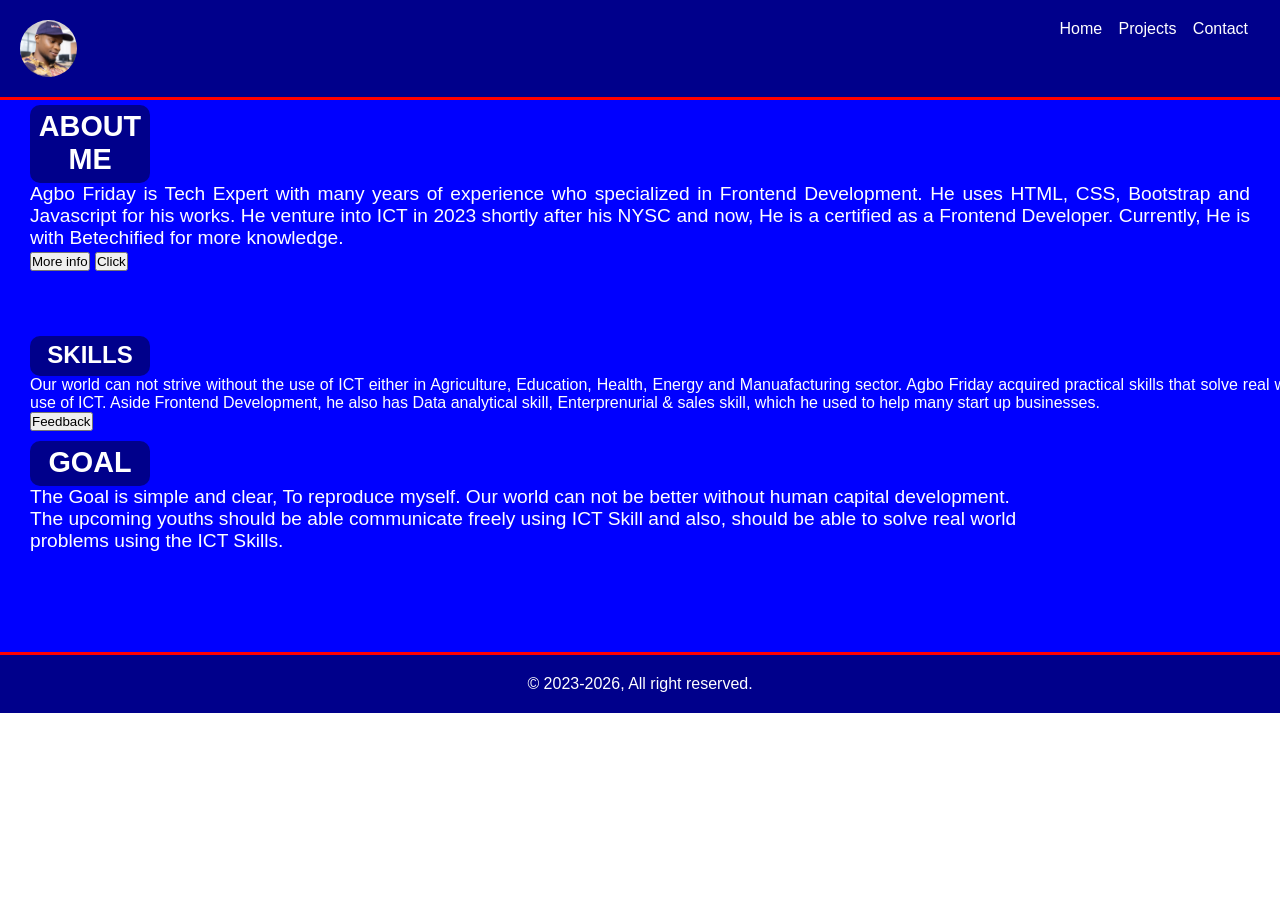
<file: PORTIFOLIO/Index.html>
<!DOCTYPE html>
<html lang="en">
<head>
    <meta charset="UTF-8">
    <meta name="viewport" content="width=device-width, initial-scale=1.0">
    <title>potfolio</title>
    <link rel="stylesheet" href="port.css">
</head>
<body>
    <header> 
        <img src="./Calculator.png">
        <nav class="nav-links">
            <a href="#" id="Home">Home</a>
            <a href="#" id="Projects">Projects</a>
            <a href="#" id="Contact">Contact</a>
            
        </nav>
    </header>
    
    <main>
        <section class="hero1">
            <h2>ABOUT ME</h2>
            <p class="paragraph1"> Agbo Friday is Tech Expert with many years of experience
            who   specialized in Frontend Development.
             He uses HTML, CSS, Bootstrap and Javascript for his works.
            He venture into ICT in 2023 shortly after his NYSC and now, He is a certified as a Frontend Developer.
            Currently, He is with Betechified for more knowledge.
            </p>
            <button type="submit">More info</button>
            <button id="btn">Click</button>
        </section>

        <section class="hero2">
        <h2>SKILLS</h2>
        <p class="paragraph2">Our world can not strive without the use of ICT either in Agriculture, Education,
            Health, Energy and Manuafacturing sector. Agbo Friday acquired practical skills that solve real world
            problems through the use of ICT. Aside Frontend Development, he also has Data analytical skill, Enterprenurial &  
            sales skill, which he used to help many start up businesses.
        </p>
        <button id="fmst">Feedback</button>
        <p id="message"></p>
        </section>


        <section class="hero3">
            <h2>GOAL</h2>
            <p class="paragraph3">
                The Goal is simple and clear, To reproduce myself. Our world can not be better without human capital development.<br>
                The upcoming youths should be able communicate freely using ICT Skill and also, should be able to solve real world <br>
                problems using the ICT Skills.
            </p>
        </section>
    </main>

    <footer>
        <p> &copy; 2023-2026, All right reserved.</p>
    </footer>
    
<script src="Index.js"></script>
</body>
</html>
</file>
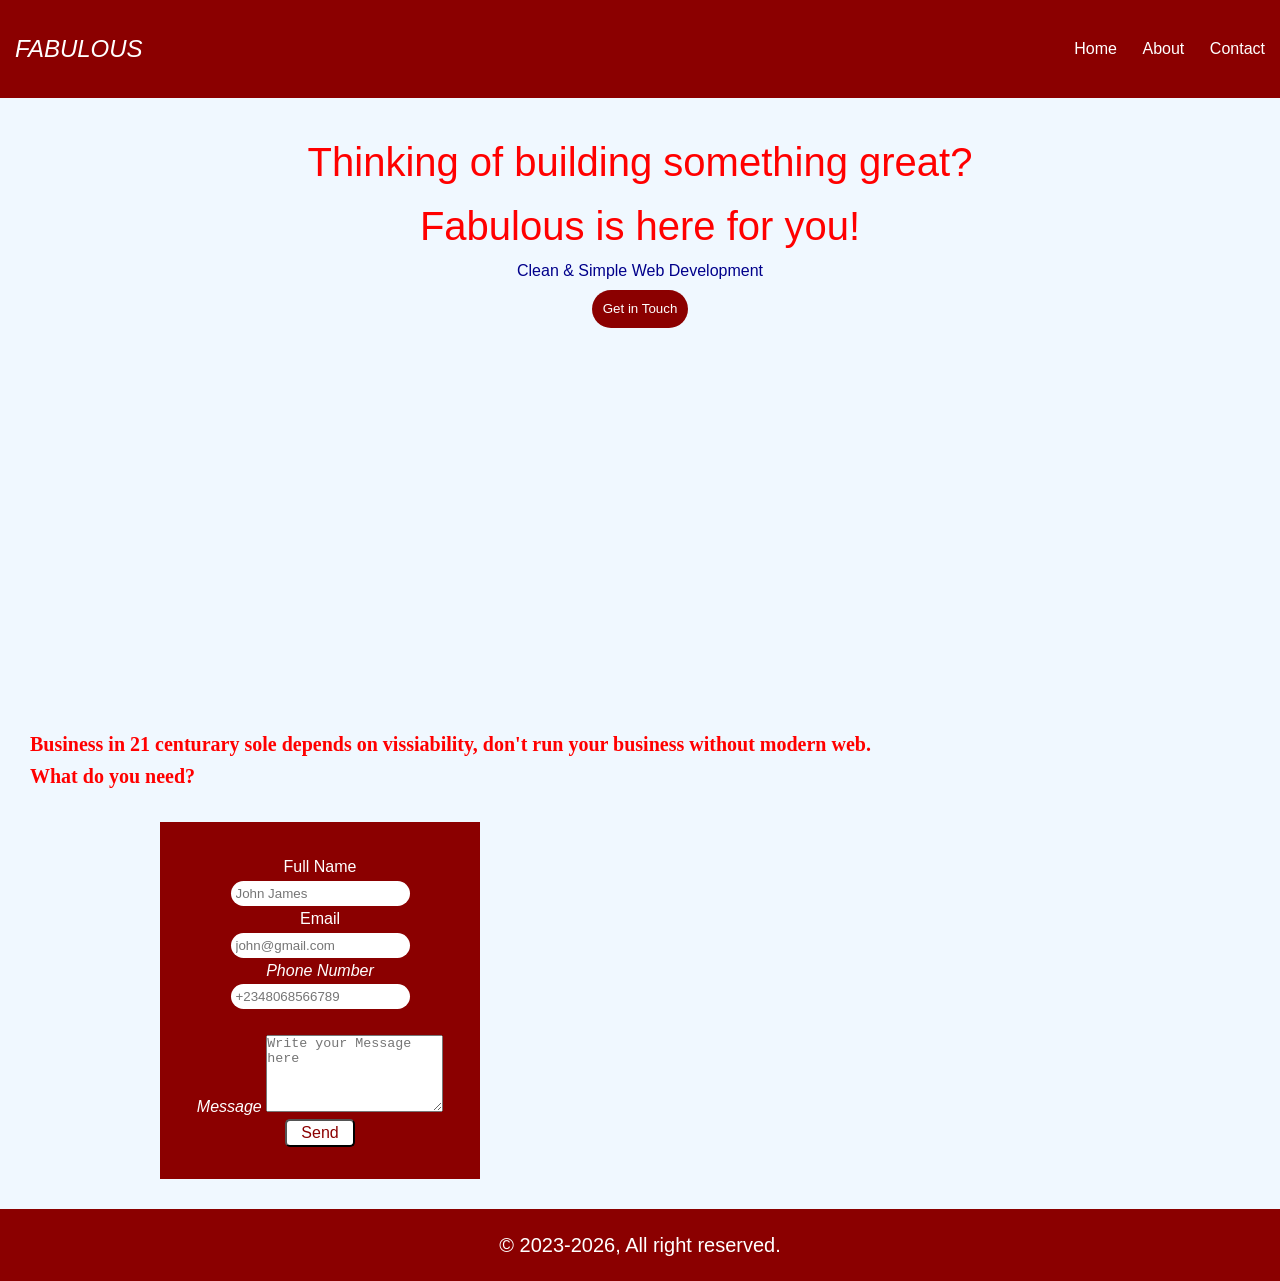
<file: PORTIFOLIO/ASSIGNMENT/JAVA ASSIGN/index.html>
<!DOCTYPE html>
<html lang="en">
<head>
    <meta charset="UTF-8">
    <meta name="viewport" content="width=device-width, initial-scale=1.0">
    <title>Java</title>
    <link rel="stylesheet" href="style.css">
</head>
<body>

        <nav class="navbar">
        <div class="logo">FABULOUS</div>
    <ul class="nav-links">
      <li><a href="#home">Home</a></li>
      <li><a href="#about">About</a></li>
      <li><a href="#contact">Contact</a></li>
    </ul>
        </nav>

    <section class="welcome">
        <p class="great">Thinking of building something great? <br> Fabulous is here for you!</p>
         <div id="fi">Clean & Simple Web Development</div>
        <button id="get">Get in Touch</button>

    </section>


    <section class="message">
            <p class="advert">Business in 21 centurary sole depends on vissiability, don't run your business without
            modern web.<br> What do you need?
        </p>
        
        <form>
            <label>Full Name</label>
             <br>
            <input type="text" id="name" placeholder="John James" required>
             <br>
            <label>Email <Address>
            <input type="email" id="email address" placeholder="john@gmail.com" required>
             <br>
            <label>Phone Number</label>
             <br>
            <input type="tel" id="tel" placeholder="+2348068566789" required maxlength="11"> 
             <br>
              <br>
        
            <label>Message</label>
            <textarea id="message"placeholder="Write your Message here" rows="5" required></textarea>
             <br>

            <button id="btn">Send</button>
            <p id="comm"></p>
        </form>


    </section>
    <section class="go">
        <footer>
            <p> &copy; 2023-2026, All right reserved.</p>
        </footer>


    </section>


    <script src="page.js"></script>
</body>
</html>
</file>
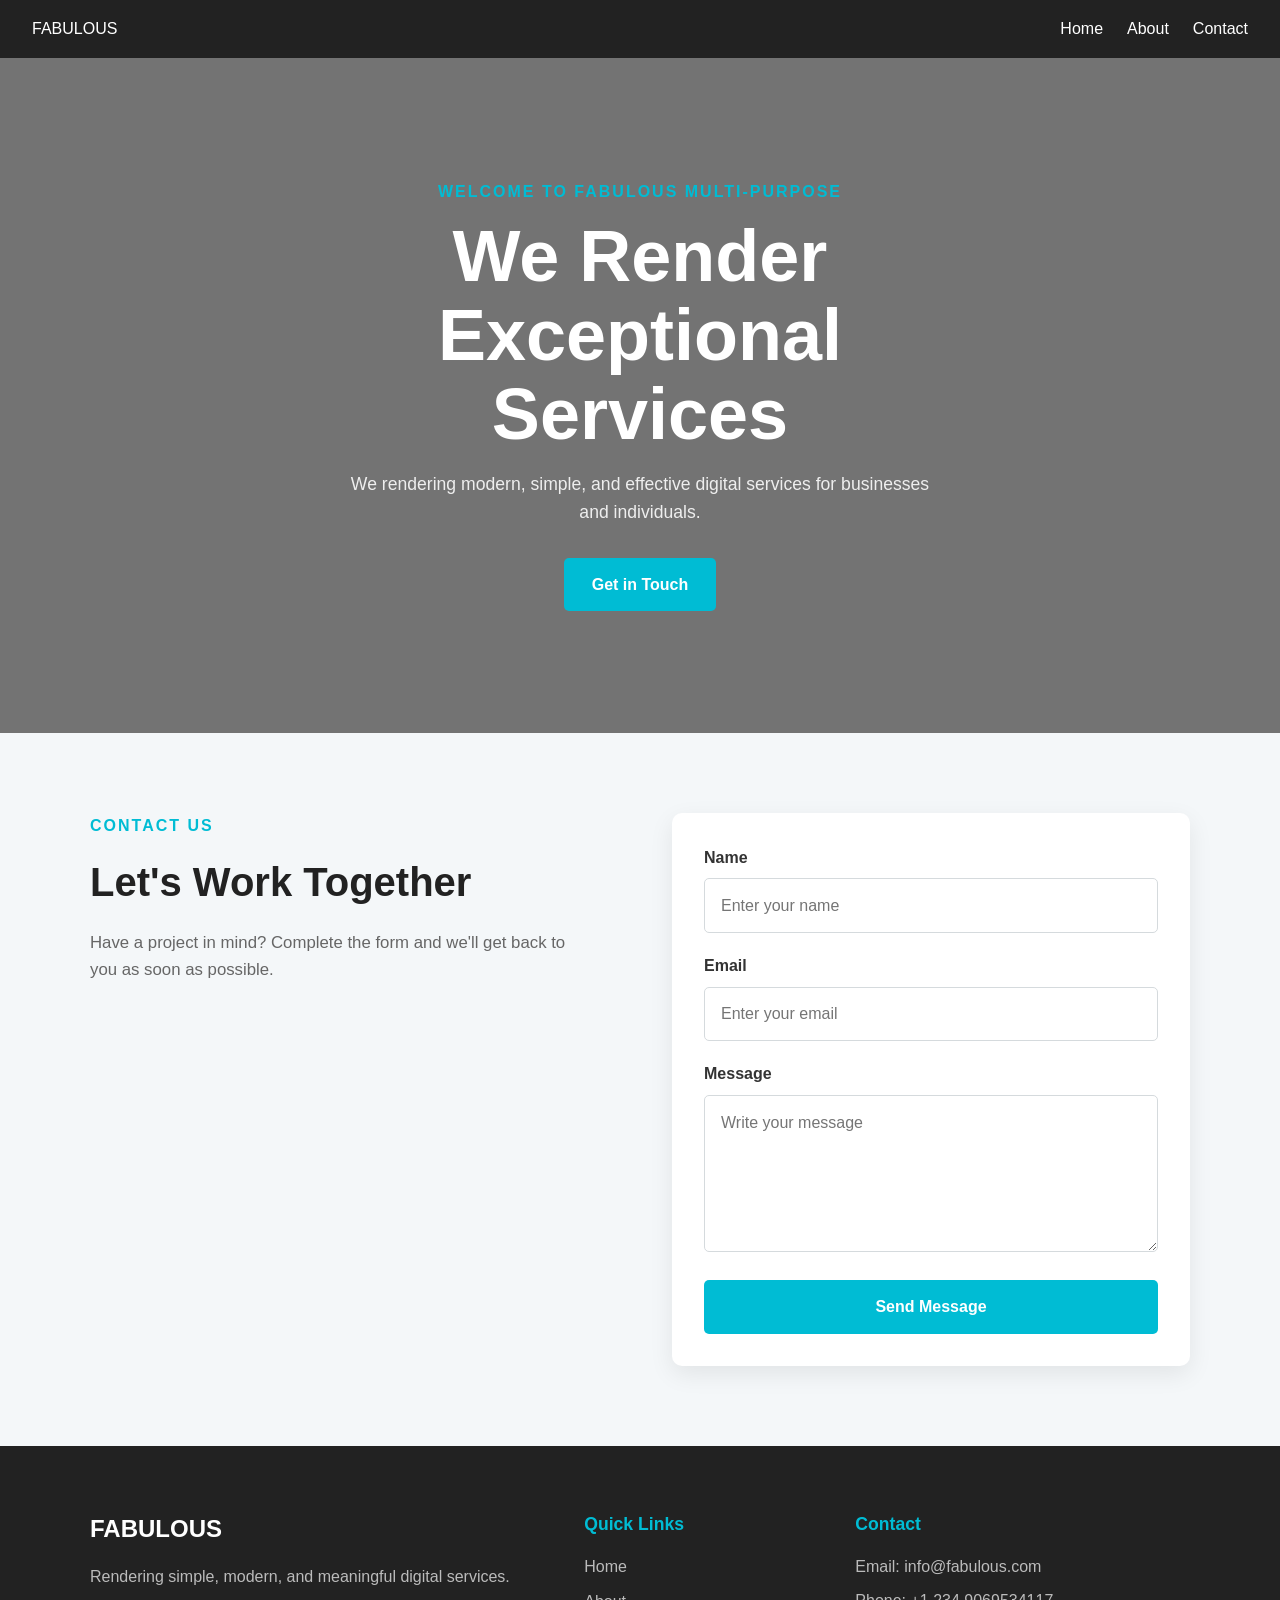
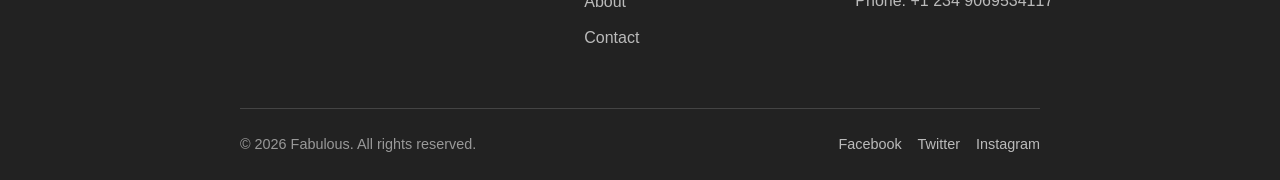
<file: PORTIFOLIO/ASSIGNMENT/AI.html>
<!DOCTYPE html>
<html lang="en">
<head>
    <meta charset="UTF-8">
    <meta name="viewport" content="width=device-width, initial-scale=1.0">
    <title>Home</title>
    <link rel="stylesheet" href="AI.css">
</head>
<body>
    <nav class="navbar">
    <div class="logo">FABULOUS</div>

    <ul class="nav-links">
      <li><a href="#home">Home</a></li>
      <li><a href="#about">About</a></li>
      <li><a href="#contact">Contact</a></li>
    </ul>
  </nav>

  <section class="hero" id="home">
  <div class="hero-content">
    <p class="hero-subtitle">Welcome to Fabulous Multi-purpose</p>
    <h1>We Render Exceptional Services </h1>
    <p class="hero-description">
      We rendering modern, simple, and effective digital services for businesses
      and individuals.
    </p>
    <a href="#contact" class="hero-button">Get in Touch</a>
  </div>
</section>

<section class="contact-section" id="contact">
  <div class="contact-container">
    <div class="contact-info">
      <p class="section-subtitle">Contact Us</p>
      <h2>Let's Work Together</h2>
      <p>
        Have a project in mind? Complete the form and we'll get back to you
        as soon as possible.
      </p>
    </div>

    <form class="contact-form">
      <div class="form-group">
        <label for="name">Name</label>
        <input
          type="text"
          id="name"
          name="name"
          placeholder="Enter your name"
          required
        />
      </div>

      <div class="form-group">
        <label for="email">Email</label>
        <input
          type="email"
          id="email"
          name="email"
          placeholder="Enter your email"
          required
        />
      </div>

      <div class="form-group">
        <label for="message">Message</label>
        <textarea
          id="message"
          name="message"
          rows="5"
          placeholder="Write your message"
          required
        ></textarea>
      </div>

      <button type="submit">Send Message</button>
    </form>
  </div>
</section>

<footer class="site-footer">
  <div class="footer-container">
    <div class="footer-brand">
      <a href="#home" class="footer-logo">FABULOUS</a>
      <p>
        Rendering simple, modern, and meaningful digital services.
      </p>
    </div>

    <div class="footer-links">
      <h3>Quick Links</h3>
      <ul>
        <li><a href="#home">Home</a></li>
        <li><a href="#about">About</a></li>
        <li><a href="#contact">Contact</a></li>
      </ul>
    </div>

    <div class="footer-contact">
      <h3>Contact</h3>
      <p>Email: info@fabulous.com</p>
      <p>Phone: +1 234 9069534117</p>
    </div>
  </div>

  <div class="footer-bottom">
    <p>&copy; 2026 Fabulous. All rights reserved.</p>

    <div class="social-links">
      <a href="#" aria-label="Facebook">Facebook</a>
      <a href="#" aria-label="Twitter">Twitter</a>
      <a href="#" aria-label="Instagram">Instagram</a>
    </div>
  </div>
</footer>

    
</body>
</html>
</file>
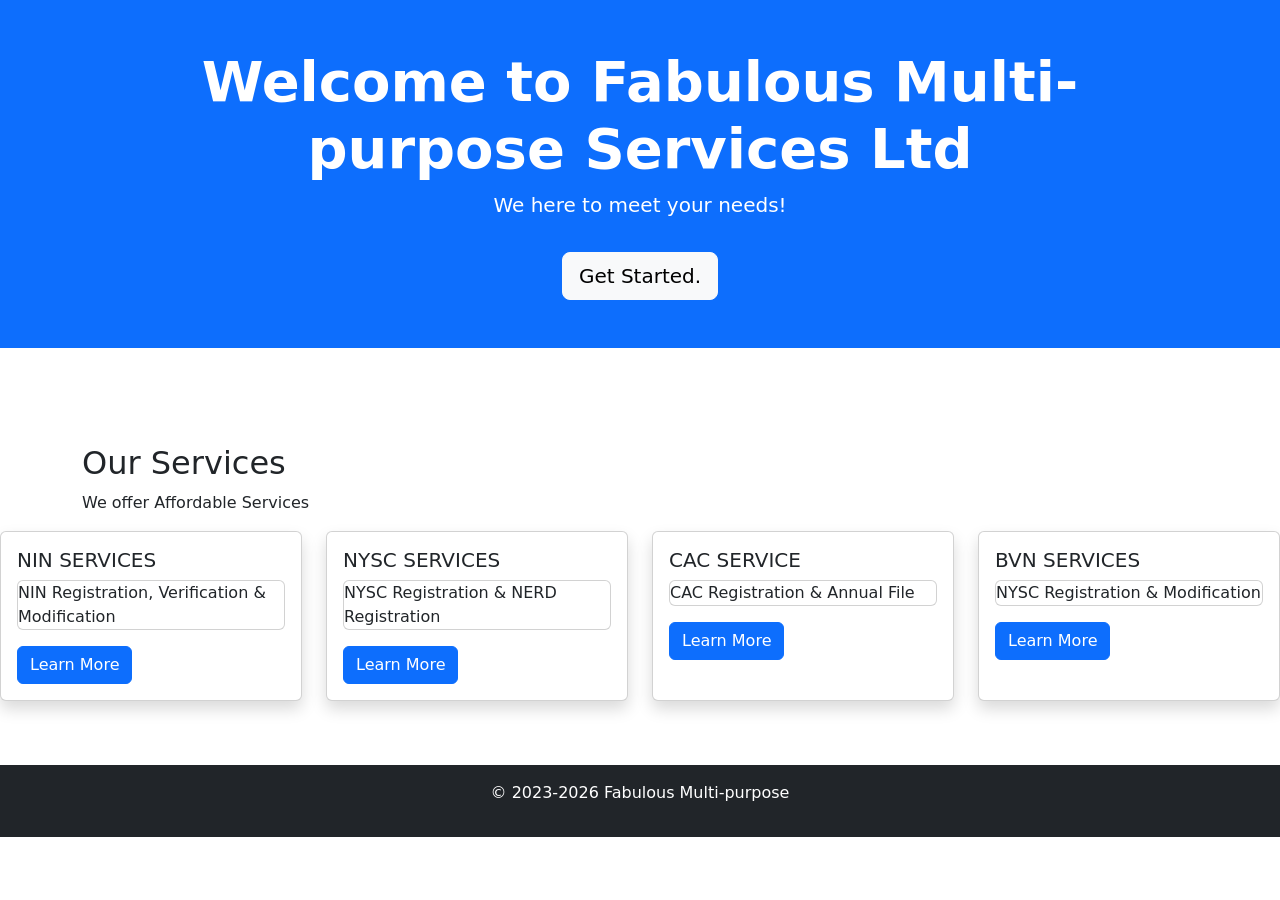
<file: PORTIFOLIO/ASSIGNMENT/JAVA ASSIGN/BOOTSTRAP/bootstrap.html>
<!DOCTYPE html>
<html lang="en">
<head>
    <meta charset="UTF-8">
    <meta name="viewport" content="width=device-width, initial-scale=1.0">
    <title>Bootstrap</title>

   <link href="https://cdn.jsdelivr.net/npm/bootstrap@5.3.0/dist/css/bootstrap.min.css" rel="stylesheet">

</head>
<body>
    
    <section class="bg-primary text-white text-center p-5">
        <div class="container">
            <h1 class="display-4 fw-bold">Welcome to Fabulous Multi-purpose Services Ltd</h1>
            <p class="lead">We here to meet your needs!</p>
            <a href="#Service" class="btn btn-light btn-lg mt-3">Get Started.</a>
        </div>
    </section>

    <section id="Service" class="py-5">
        <div class="container">
            <div class="text-center mb-5"></div>
            <h2> Our Services</h2>
            <p> We offer Affordable Services</p> 
        </div>


        <div class="row">

            <div class="col-md-3 mb-3">
                <div class="card h-100 shadow">
                    <div class="card-body">
                <h5 class="card-title"> NIN SERVICES</h5>
                <p class="card text"> NIN Registration, Verification & Modification</p>
                <a href="#" class="btn btn-primary">Learn More</a>
                    </div>
                </div>
            </div>


            <div class="col-md-3 mb-3">
                <div class="card h-100 shadow">
                    <div class="card-body">
                <h5 class="card-title"> NYSC  SERVICES</h5>
                <p class="card text"> NYSC Registration & NERD Registration </p>
                <a href="#" class="btn btn-primary">Learn More</a>
                    </div>
                </div>
            </div>


            <div class="col-md-3 mb-3">
                <div class="card h-100 shadow">
                    <div class="card-body">
                <h5 class="card-title"> CAC SERVICE</h5>
                <p class="card text"> CAC Registration & Annual File </p>
                <a href="#" class="btn btn-primary">Learn More</a>
                    </div>
                </div>
            </div>

            <div class="col-md-3 mb-3">
                <div class="card h-100 shadow">
                    <div class="card-body">
                <h5 class="card-title"> BVN  SERVICES</h5>
                <p class="card text"> NYSC Registration & Modification </p>
                <a href="#" class="btn btn-primary">Learn More</a>
                    </div>
                </div>
            </div>


        </div>

        </div>
        
    </section>
<footer class="bg-dark text-white text-center py-3">
    <p>&copy; 2023-2026 Fabulous Multi-purpose</p>
</footer>
  <script src="https://cdn.jsdelivr.net/npm/bootstrap@5.3.0/dist/js/bootstrap.bundle.min.js"></script>
</body>
</html>
</file>
<file: PORTIFOLIO/port.css>
* {
  margin: 0;
  padding: 0;
  box-sizing: border-box;   
}
 
header {
    background-color: darkblue;
    color: white;
    height: 100px;
    padding-top: 20px;
    border-bottom: 3px red solid; 
   display: flex;
   justify-content: space-between; text-align: center;
   padding-left: 20px; padding: 20px;
}

a {
    text-decoration: none;
    color: white;
    margin-right: 12px;
    
}
header a:hover {
    color: yellow;
    font-weight: solid;
}

html,body {
    overflow-x: hidden;
}
body {
    padding-bottom: none;
    background-color: white;
    font-family: Arial, Helvetica, sans-serif;
}

.hero1 {
    
    width: 1500pxpx;
    background-color: blue;
    margin-top: 20px;
    justify-content: center;
    align-items: center;
    padding-left: 30px; padding-top: 5px; padding-bottom: 60px; padding-right: 30px;
    color: white;
    font-family: Arial, Helvetica, sans-serif;
    margin: auto;
    text-align: justify;
    font-size: larger;
}

.hero2 {
     width: 1500px;
    background-color: blue;
    margin-top: 0;
    padding-left: 30px; padding-top: 5px; padding-bottom: 5px; padding-right: 30px;
    color: white;
    text-align: justify; font-family: Arial, Helvetica, sans-serif;
}

.hero3 {
     width: 1500pxpx;
    background-color: blue;
    margin-top: 20px;
    justify-content: center;
    align-items: center;
    padding-left: 30px; padding-top: 5px; padding-bottom: 100px; padding-right: 30px;
    color: white;
    font-family: Arial, Helvetica, sans-serif;
    margin: auto;
    text-align: justify;
    font-size: larger;
}

img {
    border-radius: 50px;
}
h2 {
    background-color: darkblue;
    width: 120px;
    text-align: center; padding-top: 5px; padding-bottom: 7px;
    border-radius: 10px;
}

footer {
    background-color: darkblue;
    color: white;
    padding: 20px;
    border-top: 3px solid red;
    text-align: center; 
}
</file>
<file: PORTIFOLIO/ASSIGNMENT/JAVA ASSIGN/style.css>
* {
    margin: 0;
    padding: 0;
    box-sizing: border-box;
}

html {
  scroll-behavior: smooth;
}

body {
  font-family: Arial, sans-serif;
  line-height: 1.6;
   background-color: aliceblue;
}


.logo {
    color: white;
font-size: x-large; font-style: oblique;

}
.navbar {
    display: flex;
    background-color: darkred;
    padding-top: 30px;
    padding-bottom: 30PX;
    padding-left: 15px; padding-right: 15px;
     justify-content: space-between;
     
    
}

.nav-links {
    color: white;
    list-style: none;
    display: flex;
    gap: 1.6rem;
    align-items: center;
}

.nav-links a {
  color: white;
  text-decoration: none;
  font-size: 1rem;
  transition: color 0.3s ease;
}

.welcome {
  background-color: aliceblue;
  min-height: 40dvh;
  padding-top: 10rem;
  padding-top: 2rem;
 height: 70dvh;
}

.great {
  color:red;
  text-align: center;
  font-family: Arial, Helvetica, sans-serif;
  font-size: clamp(2.5rem, 3vw, 2.5rem);
}
#fi {
  text-align: center;
  color: darkblue;
  text-align: center;
}

#get {
  
  background-color: darkred;
  color: white;
  padding-left: 0.7rem; padding-right: 0.7rem; padding-bottom: 0.7rem;padding-top: 0.7rem;
  border-radius: 40px;
  align-items: center;
  display: block;
  border: none;
  margin: 0.7vh auto 0;
}




form {
  background-color: darkred;
  width: 20rem; color: white;
  text-align: center;
margin-left: 10rem; padding-top: 2rem; padding-bottom: 2rem;
margin-bottom: 30px; margin-top: 30px;

}

input {
  padding: 5px; border-radius: 30px;
  border: none;
}

textarea {
 resize: vertical;
}

#btn {
  width: 70px;
  background-color: white;
  color: darkred;
  padding: 3px; border-radius: 5px;
  font-size: 16px;
}

footer {
  background-color: darkred;
  padding-top: 20px; padding-bottom: 20px;
  color: white;
  font-size: 20px;
  text-align: center;
}

.advert {
  color: red;
font-family: 'Times New Roman', Times, serif;
font-size: 20px;
margin-left: 30px; font-weight: bold;
}
</file>
<file: PORTIFOLIO/ASSIGNMENT/AI.css>
* {
  margin: 0;
  padding: 0;
  box-sizing: border-box;
}

html {
  scroll-behavior: smooth;
}

body {
  font-family: Arial, sans-serif;
  line-height: 1.6;
}

.navbar {
  display: flex;
  justify-content: space-between;
  align-items: center;
  padding: 1rem 2rem;
  background-color: #222;
  color: white;
}

.img {
  width: 20px
  font-weight: bold;
}

.nav-links {
  display: flex;
  gap: 1.5rem;
  list-style: none;
}

.nav-links a {
  color: white;
  text-decoration: none;
  font-size: 1rem;
  transition: color 0.3s ease;
}

.nav-links a:hover {
  color: #00bcd4;
}


/* Hero Section */
.hero {
  min-height: 75vh;
  display: flex;
  align-items: center;
  justify-content: center;
  padding: 5rem 2rem;
  color: white;
  text-align: center;
  background:
    linear-gradient(rgba(0, 0, 0, 0.55), rgba(0, 0, 0, 0.55)),
    url("https://images.unsplash.com/photo-1497366754035-f200968a6e72")
    center/cover no-repeat;
}

.hero-content {
  max-width: 700px;
}

.hero-subtitle,
.section-subtitle {
  margin-bottom: 0.75rem;
  color: #00bcd4;
  font-size: 1rem;
  font-weight: bold;
  letter-spacing: 2px;
  text-transform: uppercase;
}

.hero h1 {
  margin-bottom: 1rem;
  font-size: clamp(2.5rem, 6vw, 4.5rem);
  line-height: 1.1;
}

.hero-description {
  margin: 0 auto 2rem;
  max-width: 600px;
  color: #eeeeee;
  font-size: 1.1rem;
}

.hero-button {
  display: inline-block;
  padding: 0.85rem 1.75rem;
  border-radius: 5px;
  color: white;
  background-color: #00bcd4;
  font-weight: bold;
  text-decoration: none;
  transition: background-color 0.3s ease, transform 0.3s ease;
}

.hero-button:hover {
  background-color: #0097a7;
  transform: translateY(-3px);
}

/* Contact Section */
.contact-section {
  padding: 5rem 2rem;
  background-color: #f4f7f9;
}

.contact-container {
  display: grid;
  grid-template-columns: 1fr 1fr;
  gap: 4rem;
  width: min(100%, 1100px);
  margin: 0 auto;
}

.contact-info h2 {
  margin-bottom: 1rem;
  color: #222;
  font-size: 2.5rem;
}

.contact-info > p:last-child {
  max-width: 500px;
  color: #666;
  font-size: 1.05rem;
}

.contact-form {
  padding: 2rem;
  border-radius: 10px;
  background-color: white;
  box-shadow: 0 8px 25px rgba(0, 0, 0, 0.08);
}

.form-group {
  margin-bottom: 1.25rem;
}

.form-group label {
  display: block;
  margin-bottom: 0.5rem;
  color: #333;
  font-weight: bold;
}

.form-group input,
.form-group textarea {
  width: 100%;
  padding: 0.85rem 1rem;
  border: 1px solid #d5dadd;
  border-radius: 5px;
  color: #333;
  font: inherit;
  outline: none;
  resize: vertical;
  transition: border-color 0.3s ease, box-shadow 0.3s ease;
}

.form-group input:focus,
.form-group textarea:focus {
  border-color: #00bcd4;
  box-shadow: 0 0 0 3px rgba(0, 188, 212, 0.15);
}

.contact-form button {
  width: 100%;
  padding: 0.9rem;
  border: none;
  border-radius: 5px;
  color: white;
  background-color: #00bcd4;
  cursor: pointer;
  font: inherit;
  font-weight: bold;
  transition: background-color 0.3s ease;
}

.contact-form button:hover {
  background-color: #0097a7;
}

/* Responsive Layout */
@media (max-width: 768px) {
  .contact-container {
    grid-template-columns: 1fr;
    gap: 2rem;
  }

  .contact-info h2 {
    font-size: 2rem;
  }

  .hero {
    min-height: 65vh;
  }
}

/* Footer */
.site-footer {
  padding: 4rem 2rem 1.5rem;
  color: #ffffff;
  background-color: #222222;
}

.footer-container {
  display: grid;
  grid-template-columns: 2fr 1fr 1.5fr;
  gap: 3rem;
  width: min(100%, 1100px);
  margin: 0 auto;
}

.footer-logo {
  display: inline-block;
  margin-bottom: 1rem;
  color: #ffffff;
  font-size: 1.5rem;
  font-weight: bold;
  text-decoration: none;
}

.footer-brand p,
.footer-contact p {
  max-width: 1100px;
  margin-bottom: 0.5rem;
  color: #bbbbbb;
  line-height: 1.6;
}

.footer-links h3,
.footer-contact h3 {
  margin-bottom: 1rem;
  color: #00bcd4;
  font-size: 1.1rem;
}

.footer-links ul {
  padding: 0;
  list-style: none;
}

.footer-links li {
  margin-bottom: 0.6rem;
}

.footer-links a,
.social-links a {
  color: #bbbbbb;
  text-decoration: none;
  transition: color 0.3s ease;
}

.footer-links a:hover,
.social-links a:hover,
.footer-logo:hover {
  color: #00bcd4;
}

.footer-bottom {
  display: flex;
  justify-content: space-between;
  align-items: center;
  gap: 1rem;
  width: min(100%, 800px);
  margin: 3rem auto 0;
  padding-top: 1.5rem;
  border-top: 1px solid #444444;
  color: #999999;
  font-size: 0.9rem;
}

.social-links {
  display: flex;
  gap: 1rem;
}

/* Responsive Footer */
@media (max-width: 200px) {
  .footer-container {
    grid-template-columns: 1fr;
    gap: 2rem;
  }

  .footer-bottom {
    flex-direction: column;
    text-align: center;
  }

  .social-links {
    justify-content: center;
    flex-wrap: wrap;
  }
}
</file>
